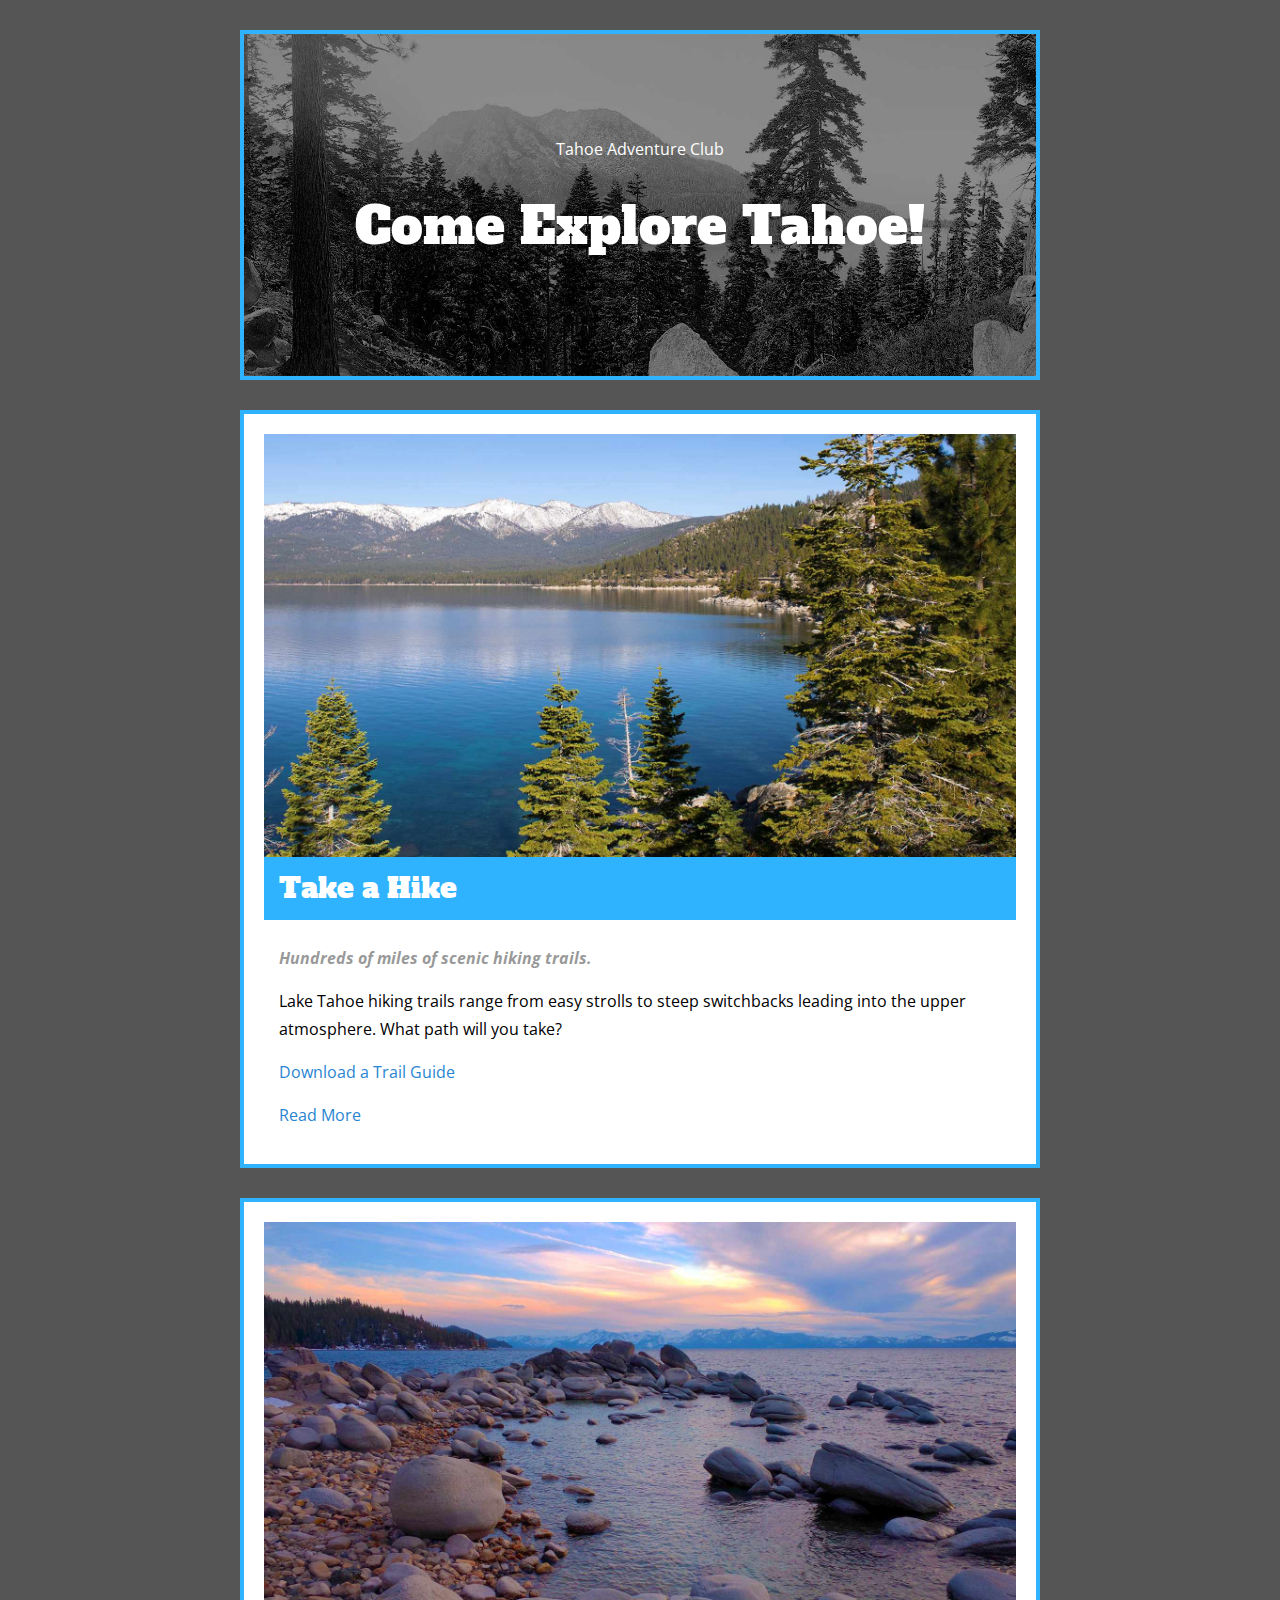
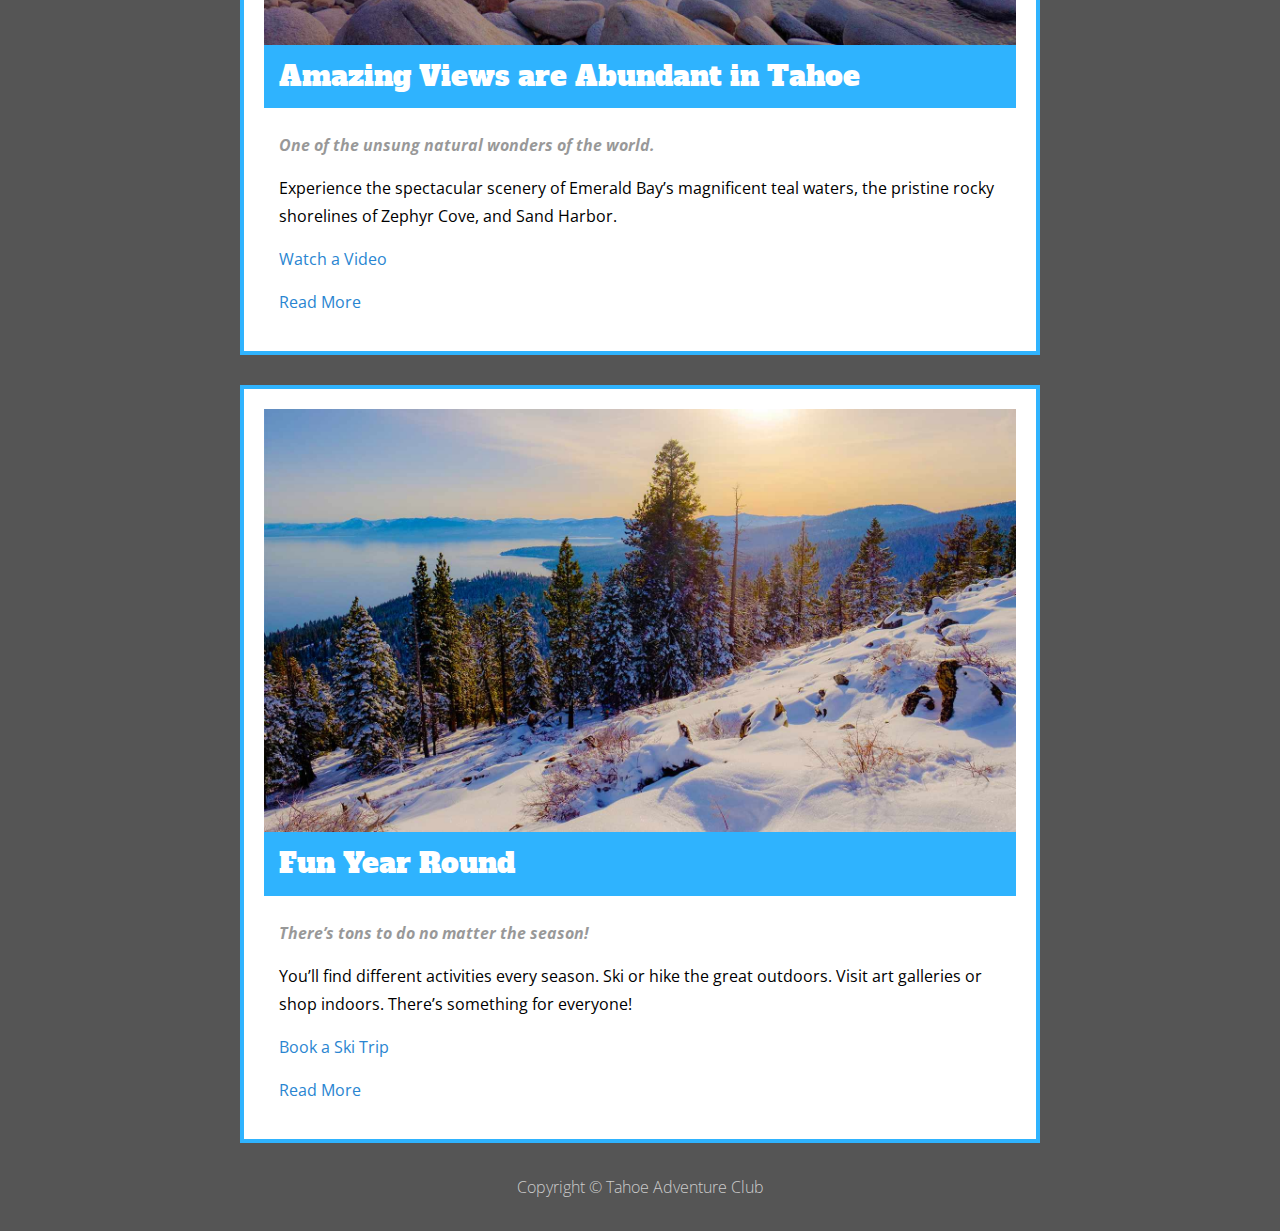
<file: Tahoe Box Model/index.html>
<!DOCTYPE html>
<html lang="en">
<head>
	<meta charset="UTF-8">
	<meta name="viewport" content="width=device-width, initial-scale=1">
	<title>Tahoe Adventure Club</title>
	<link rel="preconnect" href="https://fonts.googleapis.com">
	<link rel="preconnect" href="https://fonts.gstatic.com" crossorigin>
	<link href="https://fonts.googleapis.com/css2?family=Alfa+Slab+One&family=Open+Sans:ital,wght@0,300;0,400;1,700&display=swap" rel="stylesheet">
	<link rel="stylesheet" href="css/normalize.css">
	<link rel="stylesheet" href="css/main.css">
</head>
<body>
	<header>
		<p>Tahoe Adventure Club</p>
		<h1>Come Explore Tahoe!</h1>
	</header>

	<main>
		<section>
			<img src="img/take-a-hike@2x.jpg" alt="Tahoe trails">
			<h2>Take a Hike</h2>
			<p>Hundreds of miles of scenic hiking trails.</p>
			<p>Lake Tahoe hiking trails range from easy strolls to steep switchbacks leading into the upper atmosphere. What path will you take?</p>
			<p><a href="downloads/trail-guide.pdf" target="_blank">Download a Trail Guide</a></p>
			<p><a href="#">Read More</a></p>
		</section>

		<section>
			<img src="img/amazing-views@2x.jpg" alt="Tahoe sunset">
			<h2>Amazing Views are Abundant in Tahoe</h2>
			<p>One of the unsung natural wonders of the world.</p>
			<p>Experience the spectacular scenery of Emerald Bay’s magnificent teal waters, the pristine rocky shorelines of Zephyr Cove, and Sand Harbor.</p>
			<p><a href="https://www.youtube.com/watch?v=4ZLZh3ZWdgI" target="_blank">Watch a Video</a></p>
			<p><a href="#">Read More</a></p>
		</section>

		<section>
			<img src="img/fun-year-round@2x.jpg" alt="Tahoe in winter">
			<h2>Fun Year Round</h2>
			<p>There’s tons to do no matter the season!</p>
			<p>You’ll find different activities every season. Ski or hike the great outdoors. Visit art galleries or shop indoors. There’s something for everyone!</p>
			<p><a href="https://www.skilaketahoe.com" target="_blank">Book a Ski Trip</a></p>
			<p><a href="#">Read More</a></p>
		</section>
	</main>

	<footer>
		Copyright © Tahoe Adventure Club
	</footer>
</body>
</html>
</file>
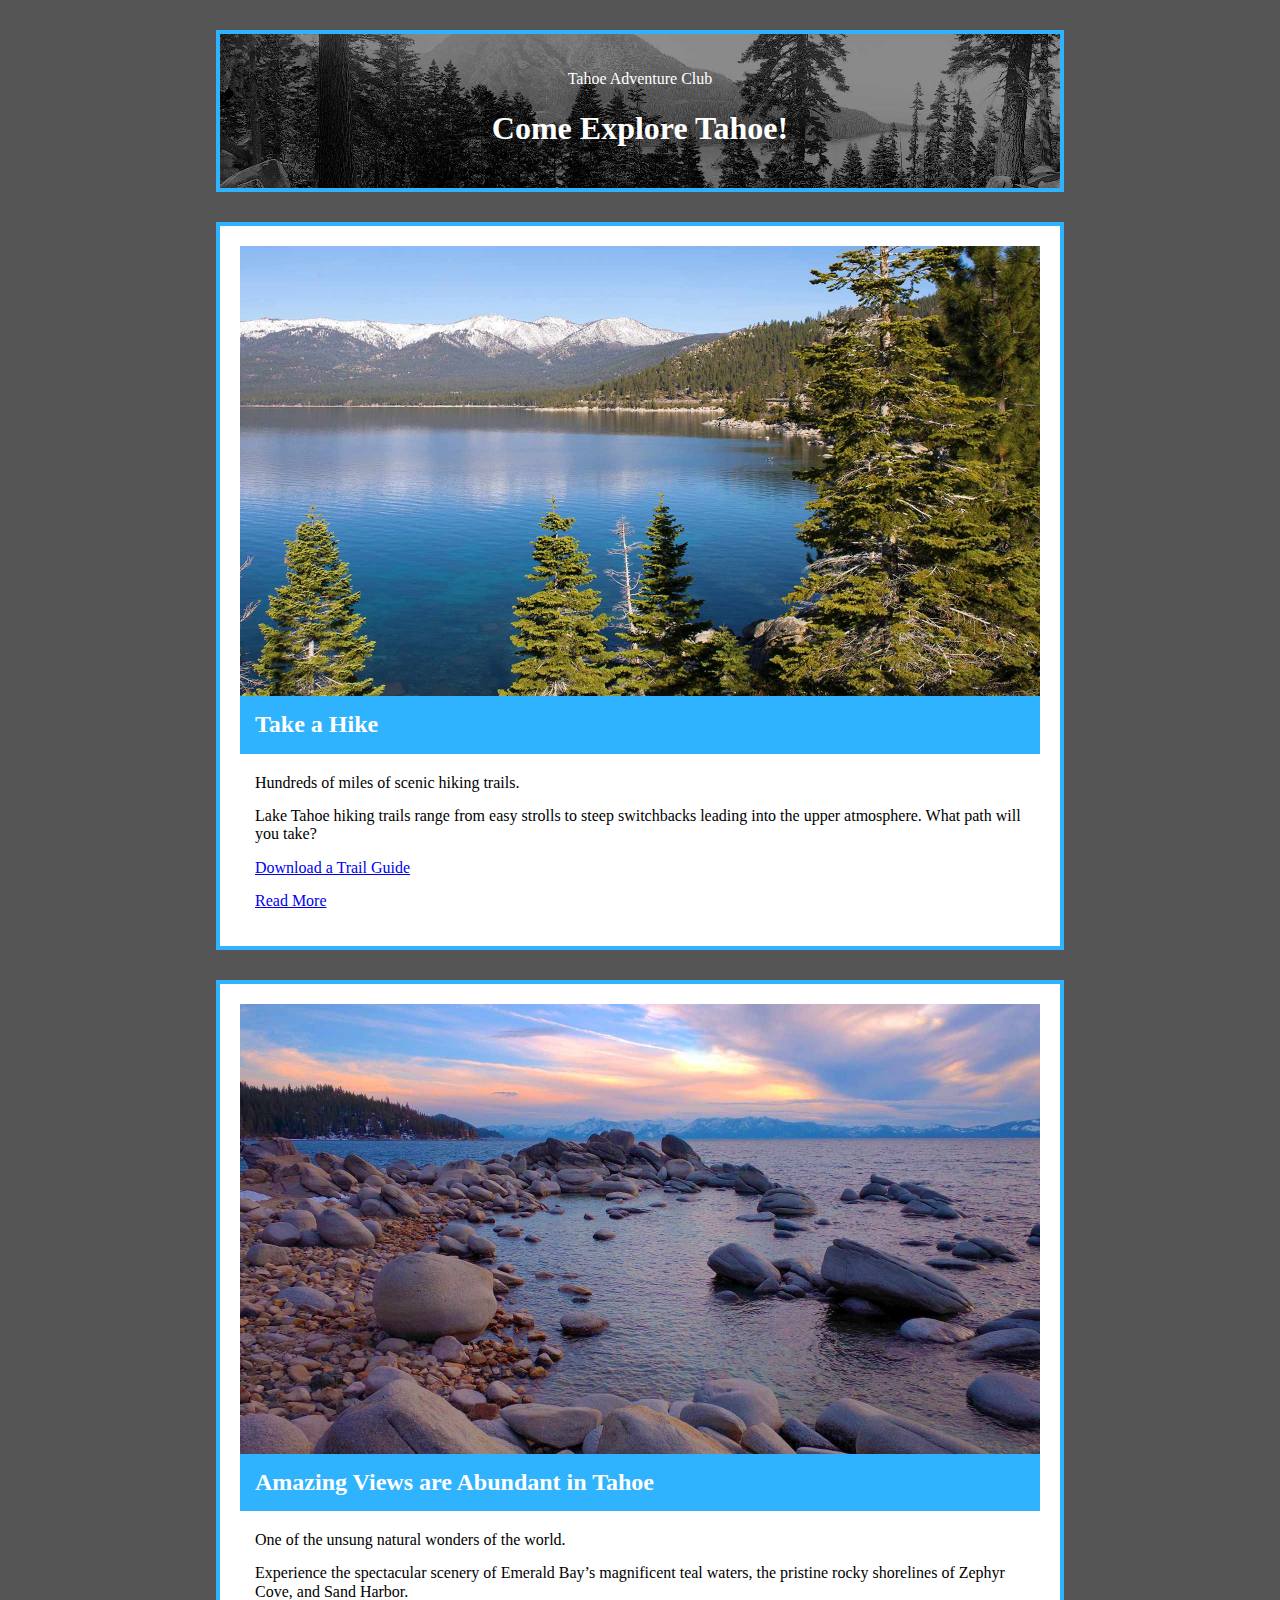
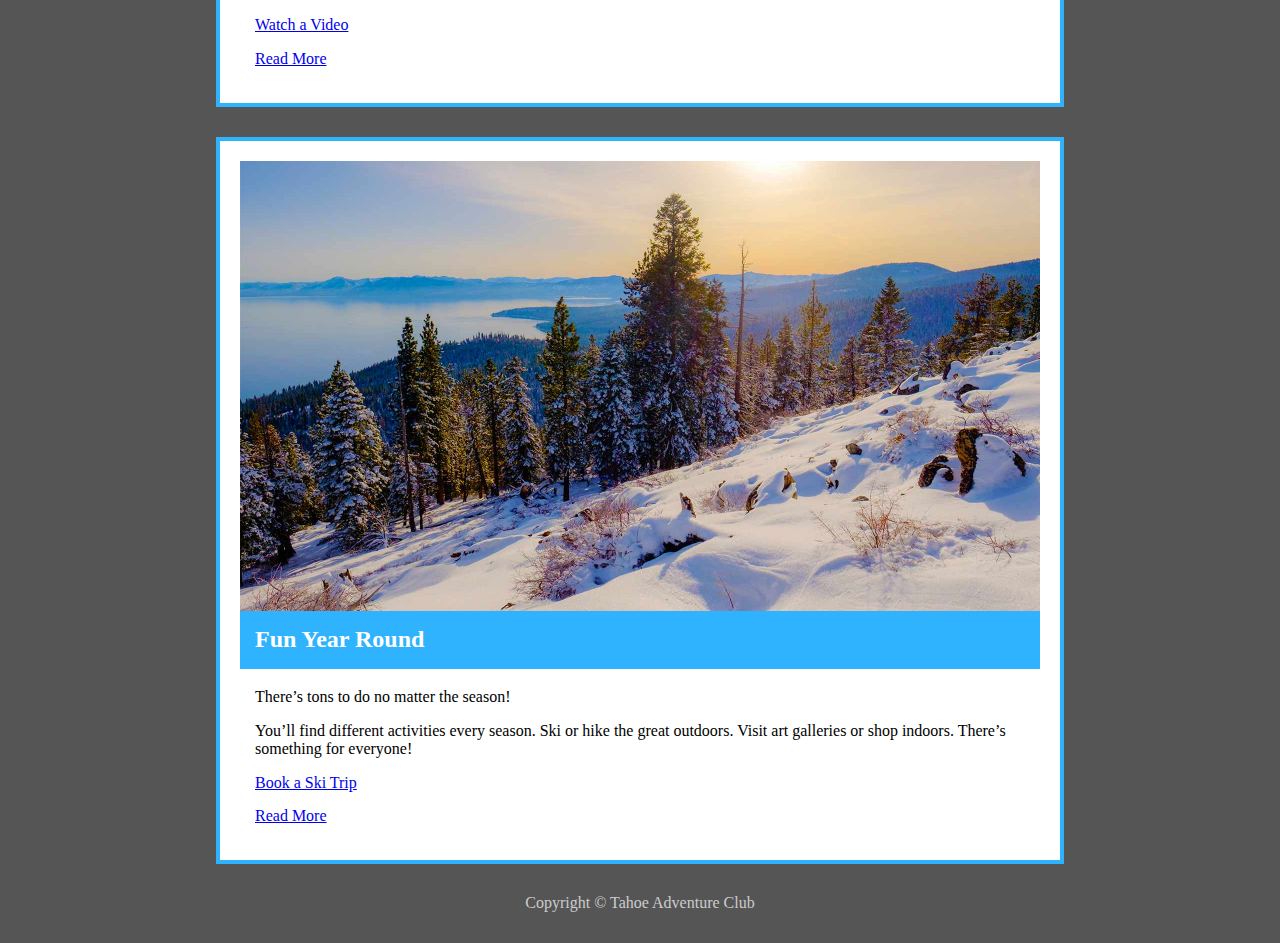
<file: Tahoe Starter/index.html>
<!DOCTYPE html>
<html lang="en">
  <head>
    <meta charset="UTF-8" />
    <meta name="viewport" content="width=device-width, initial-scale=1" />
    <title>Tahoe Adventure Club</title>
    <link rel="stylesheet" href="css/normalize.css" />
    <link rel="stylesheet" href="css/main.css" />
  </head>
  <body>
    <header>
      <p>Tahoe Adventure Club</p>
      <h1>Come Explore Tahoe!</h1>
    </header>

    <main>
      <section>
        <img src="img/take-a-hike@2x.jpg" alt="Tahoe trails" />
        <h2>Take a Hike</h2>
        <p>Hundreds of miles of scenic hiking trails.</p>
        <p>
          Lake Tahoe hiking trails range from easy strolls to steep switchbacks
          leading into the upper atmosphere. What path will you take?
        </p>
        <p>
          <a href="downloads/trail-guide.pdf" target="_blank"
            >Download a Trail Guide</a
          >
        </p>
        <p><a href="#">Read More</a></p>
      </section>

      <section>
        <img src="img/amazing-views@2x.jpg" alt="Tahoe sunset" />
        <h2>Amazing Views are Abundant in Tahoe</h2>
        <p>One of the unsung natural wonders of the world.</p>
        <p>
          Experience the spectacular scenery of Emerald Bay’s magnificent teal
          waters, the pristine rocky shorelines of Zephyr Cove, and Sand Harbor.
        </p>
        <p>
          <a href="https://www.youtube.com/watch?v=4ZLZh3ZWdgI" target="_blank"
            >Watch a Video</a
          >
        </p>
        <p><a href="#">Read More</a></p>
      </section>

      <section>
        <img src="img/fun-year-round@2x.jpg" alt="Tahoe in winter" />
        <h2>Fun Year Round</h2>
        <p>There’s tons to do no matter the season!</p>
        <p>
          You’ll find different activities every season. Ski or hike the great
          outdoors. Visit art galleries or shop indoors. There’s something for
          everyone!
        </p>
        <p>
          <a href="https://www.skilaketahoe.com" target="_blank"
            >Book a Ski Trip</a
          >
        </p>
        <p><a href="#">Read More</a></p>
      </section>
    </main>

    <footer>Copyright © Tahoe Adventure Club</footer>
  </body>
</html>
</file>
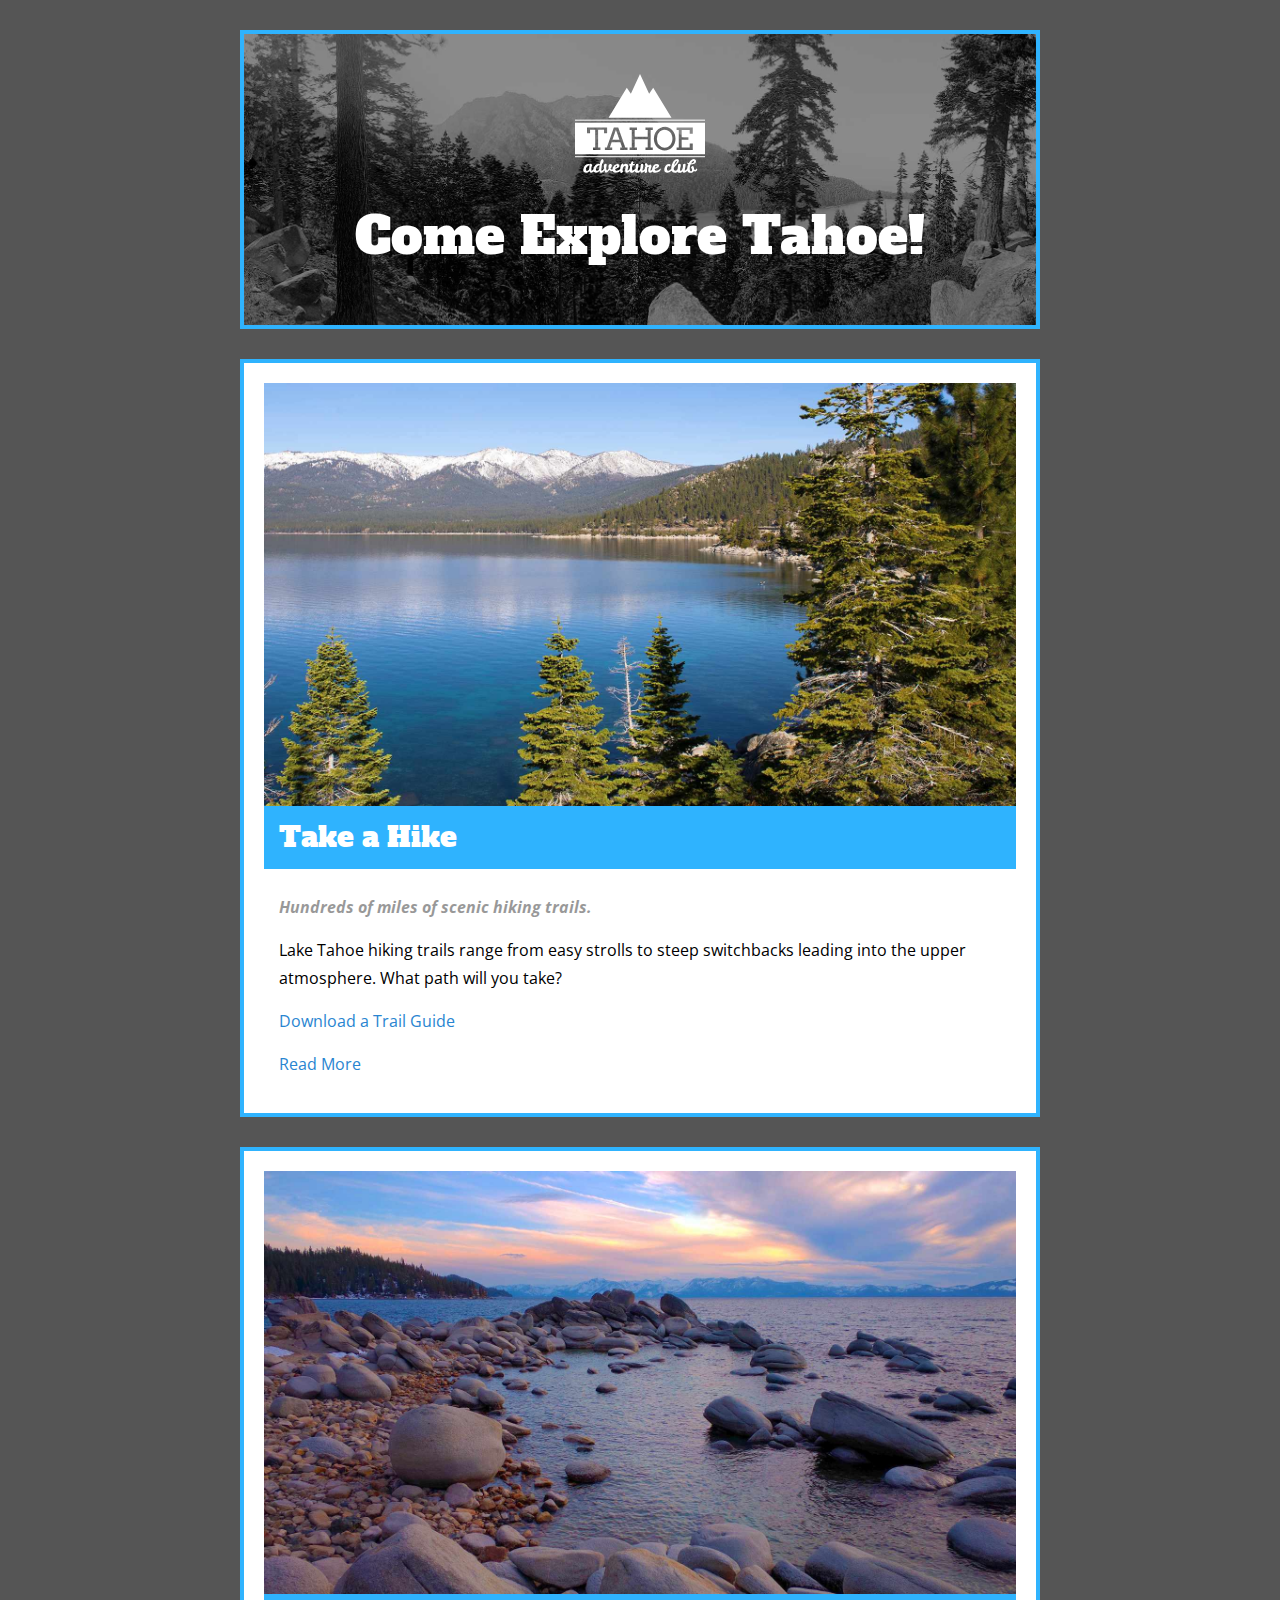
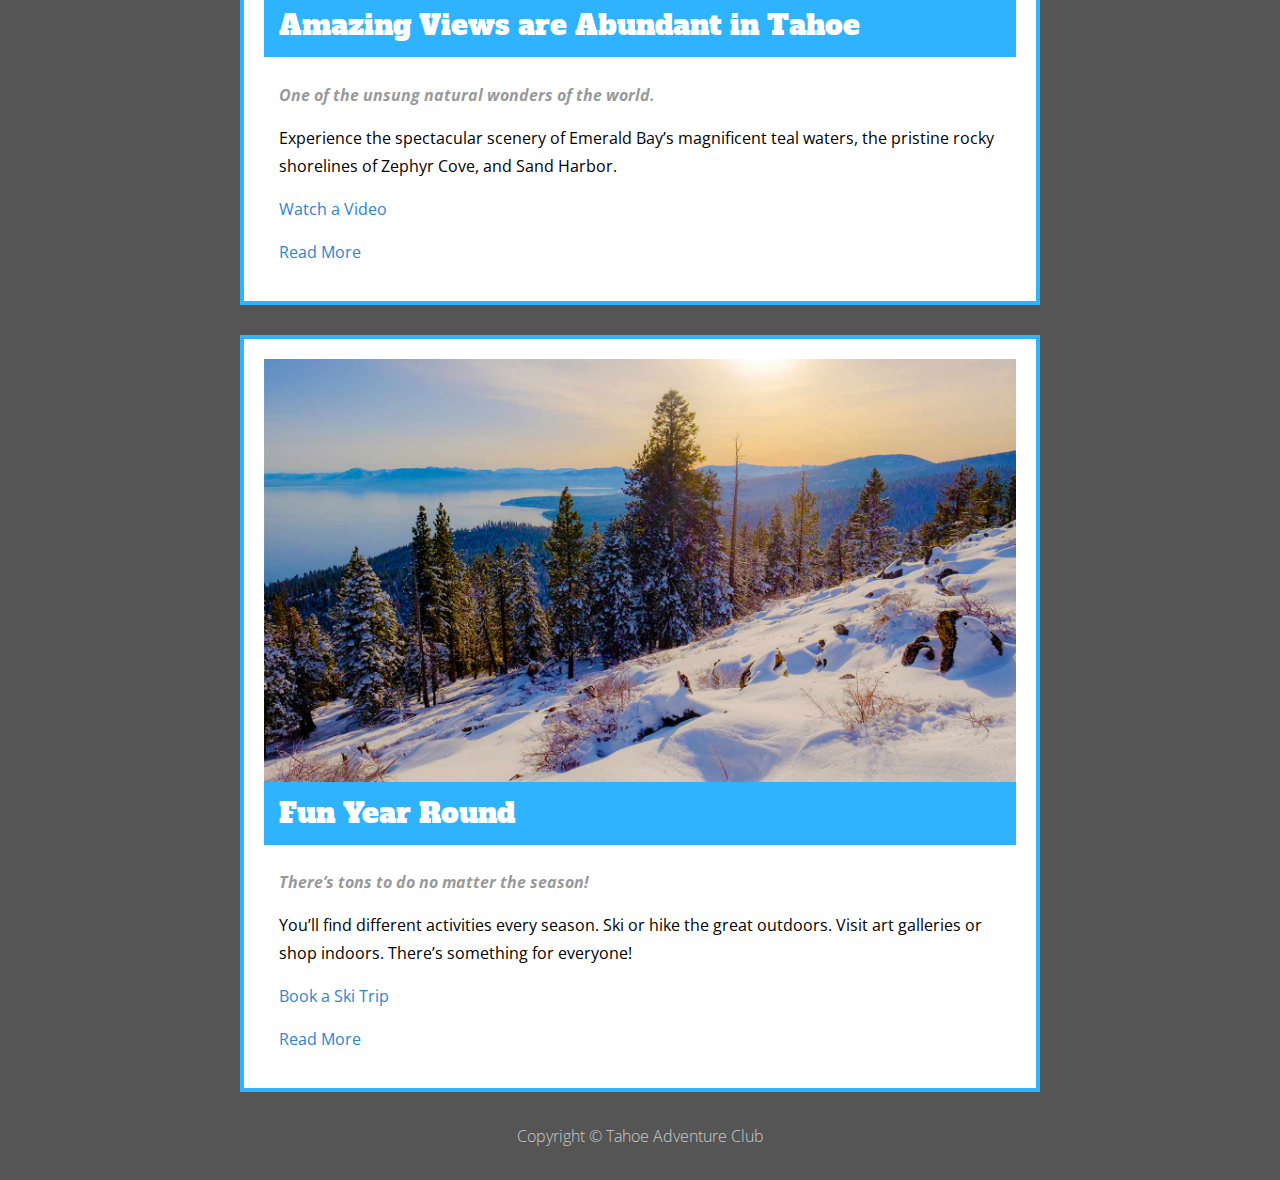
<file: Tahoe SVG/index.html>
<!DOCTYPE html>
<html lang="en">
  <head>
    <meta charset="UTF-8" />
    <meta name="viewport" content="width=device-width, initial-scale=1" />
    <title>Tahoe Adventure Club</title>
    <link rel="preconnect" href="https://fonts.googleapis.com" />
    <link rel="preconnect" href="https://fonts.gstatic.com" crossorigin />
    <link
      href="https://fonts.googleapis.com/css2?family=Alfa+Slab+One&family=Open+Sans:ital,wght@0,300;0,400;1,700&display=swap"
      rel="stylesheet"
    />
    <link rel="stylesheet" href="css/normalize.css" />
    <link rel="stylesheet" href="css/main.css" />
  </head>
  <body>
    <header>
      <p>
        <img src="img/tahoe-logo-white.svg" alt="Tahoe Adventure Club" />
      </p>
      <h1>Come Explore Tahoe!</h1>
    </header>

    <main>
      <section>
        <img src="img/take-a-hike@2x.jpg" alt="Tahoe trails" />
        <h2>Take a Hike</h2>
        <p>Hundreds of miles of scenic hiking trails.</p>
        <p>
          Lake Tahoe hiking trails range from easy strolls to steep switchbacks
          leading into the upper atmosphere. What path will you take?
        </p>
        <p>
          <a href="downloads/trail-guide.pdf" target="_blank"
            >Download a Trail Guide</a
          >
        </p>
        <p><a href="#">Read More</a></p>
      </section>

      <section>
        <img src="img/amazing-views@2x.jpg" alt="Tahoe sunset" />
        <h2>Amazing Views are Abundant in Tahoe</h2>
        <p>One of the unsung natural wonders of the world.</p>
        <p>
          Experience the spectacular scenery of Emerald Bay’s magnificent teal
          waters, the pristine rocky shorelines of Zephyr Cove, and Sand Harbor.
        </p>
        <p>
          <a href="https://www.youtube.com/watch?v=4ZLZh3ZWdgI" target="_blank"
            >Watch a Video</a
          >
        </p>
        <p><a href="#">Read More</a></p>
      </section>

      <section>
        <img src="img/fun-year-round@2x.jpg" alt="Tahoe in winter" />
        <h2>Fun Year Round</h2>
        <p>There’s tons to do no matter the season!</p>
        <p>
          You’ll find different activities every season. Ski or hike the great
          outdoors. Visit art galleries or shop indoors. There’s something for
          everyone!
        </p>
        <p>
          <a href="https://www.skilaketahoe.com" target="_blank"
            >Book a Ski Trip</a
          >
        </p>
        <p><a href="#">Read More</a></p>
      </section>
    </main>

    <footer>Copyright © Tahoe Adventure Club</footer>
  </body>
</html>
</file>
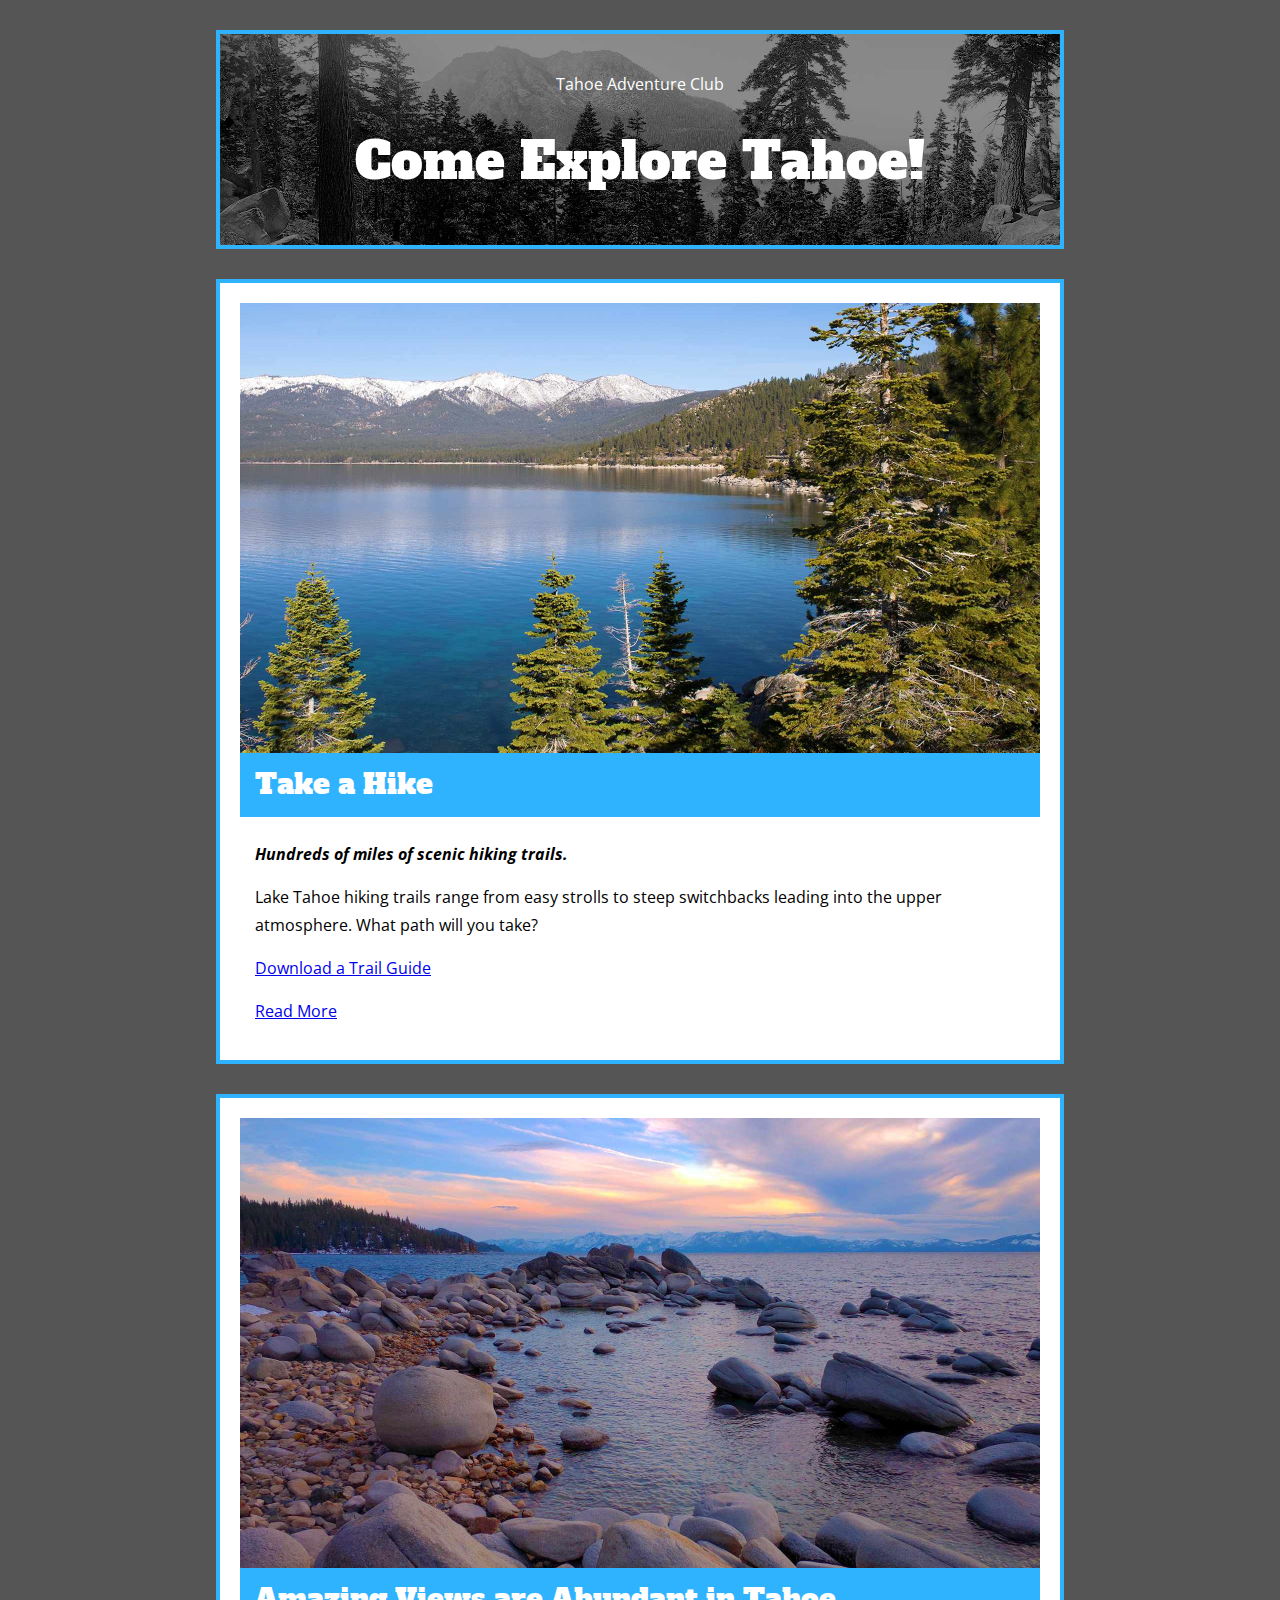
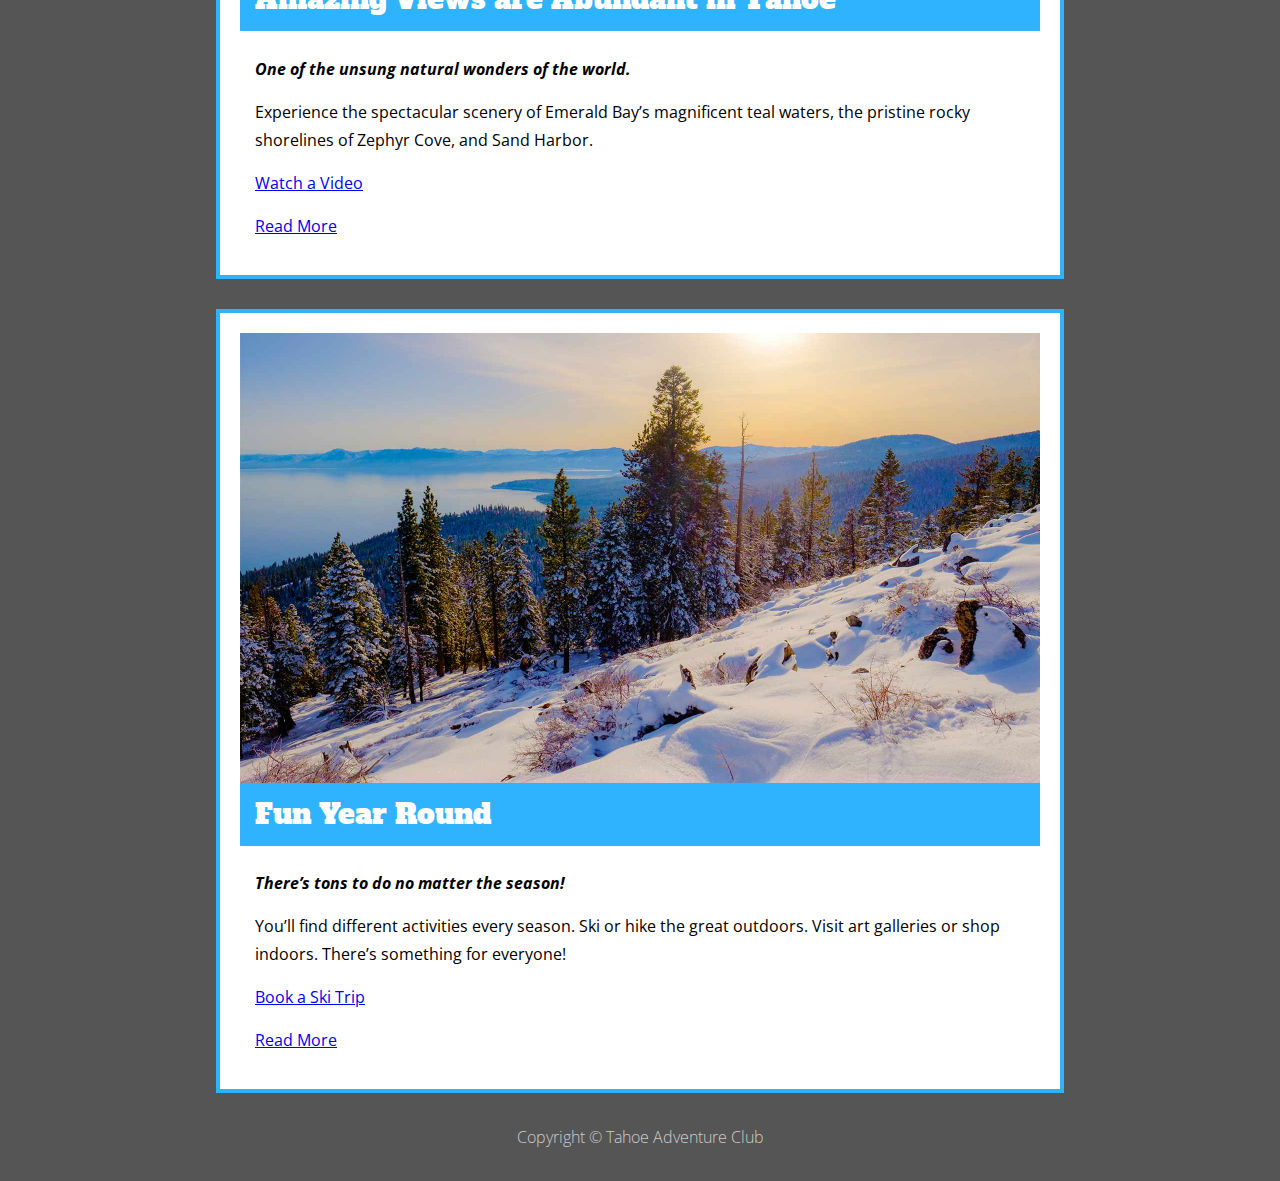
<file: Tahoe Typography/index.html>
<!DOCTYPE html>
<html lang="en">
  <head>
    <meta charset="UTF-8" />
    <meta name="viewport" content="width=device-width, initial-scale=1" />
    <title>Tahoe Adventure Club</title>
    <link rel="preconnect" href="https://fonts.googleapis.com" />
    <link rel="preconnect" href="https://fonts.gstatic.com" crossorigin />
    <link
      href="https://fonts.googleapis.com/css2?family=Alfa+Slab+One&family=Open+Sans&display=swap"
      rel="stylesheet"
    />
    <link rel="stylesheet" href="css/normalize.css" />
    <link rel="stylesheet" href="css/main.css" />
  </head>
  <body>
    <header>
      <p>Tahoe Adventure Club</p>
      <h1>Come Explore Tahoe!</h1>
    </header>

    <main>
      <section>
        <img src="img/take-a-hike@2x.jpg" alt="Tahoe trails" />
        <h2>Take a Hike</h2>
        <p>Hundreds of miles of scenic hiking trails.</p>
        <p>
          Lake Tahoe hiking trails range from easy strolls to steep switchbacks
          leading into the upper atmosphere. What path will you take?
        </p>
        <p>
          <a href="downloads/trail-guide.pdf" target="_blank"
            >Download a Trail Guide</a
          >
        </p>
        <p><a href="#">Read More</a></p>
      </section>

      <section>
        <img src="img/amazing-views@2x.jpg" alt="Tahoe sunset" />
        <h2>Amazing Views are Abundant in Tahoe</h2>
        <p>One of the unsung natural wonders of the world.</p>
        <p>
          Experience the spectacular scenery of Emerald Bay’s magnificent teal
          waters, the pristine rocky shorelines of Zephyr Cove, and Sand Harbor.
        </p>
        <p>
          <a href="https://www.youtube.com/watch?v=4ZLZh3ZWdgI" target="_blank"
            >Watch a Video</a
          >
        </p>
        <p><a href="#">Read More</a></p>
      </section>

      <section>
        <img src="img/fun-year-round@2x.jpg" alt="Tahoe in winter" />
        <h2>Fun Year Round</h2>
        <p>There’s tons to do no matter the season!</p>
        <p>
          You’ll find different activities every season. Ski or hike the great
          outdoors. Visit art galleries or shop indoors. There’s something for
          everyone!
        </p>
        <p>
          <a href="https://www.skilaketahoe.com" target="_blank"
            >Book a Ski Trip</a
          >
        </p>
        <p><a href="#">Read More</a></p>
      </section>
    </main>

    <footer>Copyright © Tahoe Adventure Club</footer>
  </body>
</html>
</file>
<file: Tahoe Box Model/css/main.css>
*,
*::before,
*::after {
  box-sizing: border-box;
}

body {
  background: #555;
  margin: 30px;
  font-family: "Open Sans", sans-serif;
  line-height: 1.75;
}
img {
  max-width: 100%;
  vertical-align: bottom;
}
a {
  color: #2985d1;
  text-decoration: none;
}
h1,
h2 {
  font-family: "Alfa Slab One", "Open Sans", sans-serif;
  font-weight: normal;
  line-height: 1.2;
}
h1 {
  font-size: 50px;
}
h2 {
  font-size: 28px;
  background: #2fb3fe;
  color: #fff;
  padding: 15px;
  margin-top: 0;
}
h2 + p {
  font-weight: 700;
  font-style: italic;
  opacity: 0.4;
}
section p {
  margin: 15px;
}
header,
section {
  border: 4px solid #2fb3fe;
  margin: 30px auto;
  background: #fff;
  padding: 20px;
  max-width: 800px;
}
header {
  background: url(../img/masthead-darkened.jpg) center / cover;
  color: #fff;
  text-align: center;
  padding: 7%;
}
footer {
  color: #ccc;
  text-align: center;
  font-weight: 300;
}
</file>
<file: Tahoe Starter/css/main.css>
body {
  background: #555;
  margin: 30px;
}

img {
  max-width: 100%;
  vertical-align: bottom;
}

h2 {
  background: #2fb3fe;
  color: #fff;
  padding: 15px;
  margin-top: 0;
}

section p {
  margin: 15px;
}

header,
section {
  border: 4px solid #2fb3fe;
  margin: 30px auto;
  background-color: #fff;
  padding: 20px;
  max-width: 800px;
}

header {
  background: url(../img/masthead-darkened.jpg) center / cover;

  color: #fff;
  text-align: center;
}

footer {
  color: #ccc;
  text-align: center;
}
</file>
<file: Tahoe SVG/css/main.css>
*,
*::before,
*::after {
  box-sizing: border-box;
}

body {
  background: #555;
  margin: 30px;
  font-family: "Open Sans", sans-serif;
  line-height: 1.75;
}
img {
  max-width: 100%;
  vertical-align: bottom;
}
a {
  color: #2985d1;
  text-decoration: none;
}
h1,
h2 {
  font-family: "Alfa Slab One", "Open Sans", sans-serif;
  font-weight: normal;
  line-height: 1.2;
}
h1 {
  font-size: 50px;
}
h2 {
  font-size: 28px;
  background: #2fb3fe;
  color: #fff;
  padding: 15px;
  margin-top: 0;
}
h2 + p {
  font-weight: 700;
  font-style: italic;
  opacity: 0.4;
}
section p {
  margin: 15px;
}
header,
section {
  border: 4px solid #2fb3fe;
  margin: 30px auto;
  background: #fff;
  padding: 20px;
  max-width: 800px;
}
header {
  background: url(../img/masthead-darkened.jpg) center / cover;
  color: #fff;
  text-align: center;
  padding: 2% 5%;
}

header img {
  width: 130px;
}
footer {
  color: #ccc;
  text-align: center;
  font-weight: 300;
}
</file>
<file: Tahoe Typography/css/main.css>
body {
  background: #555;
  margin: 30px;
  font-family: "Open Sans", sans-serif;
  line-height: 175%;
}
img {
  max-width: 100%;
  vertical-align: bottom;
}

h1,
h2 {
  font-family: "Alfa Slab One", "Open Sans", sans-serif;
  font-weight: normal;
  line-height: 1.2;
}

h1 {
  font-size: 50px;
}
h2 {
  font-size: 28px;
  background: #2fb3fe;
  color: #fff;
  padding: 15px;
  margin-top: 0;
}

h2 + p {
  font-weight: 700;
  font-style: italic;
}
section p {
  margin: 15px;
}
header,
section {
  border: 4px solid #2fb3fe;
  margin: 30px auto;
  background: #fff;
  padding: 20px;
  max-width: 800px;
}
header {
  background: url(../img/masthead-darkened.jpg) center / cover;
  color: #fff;
  text-align: center;
}
footer {
  color: #ccc;
  text-align: center;
  font-weight: 300;
}
</file>
